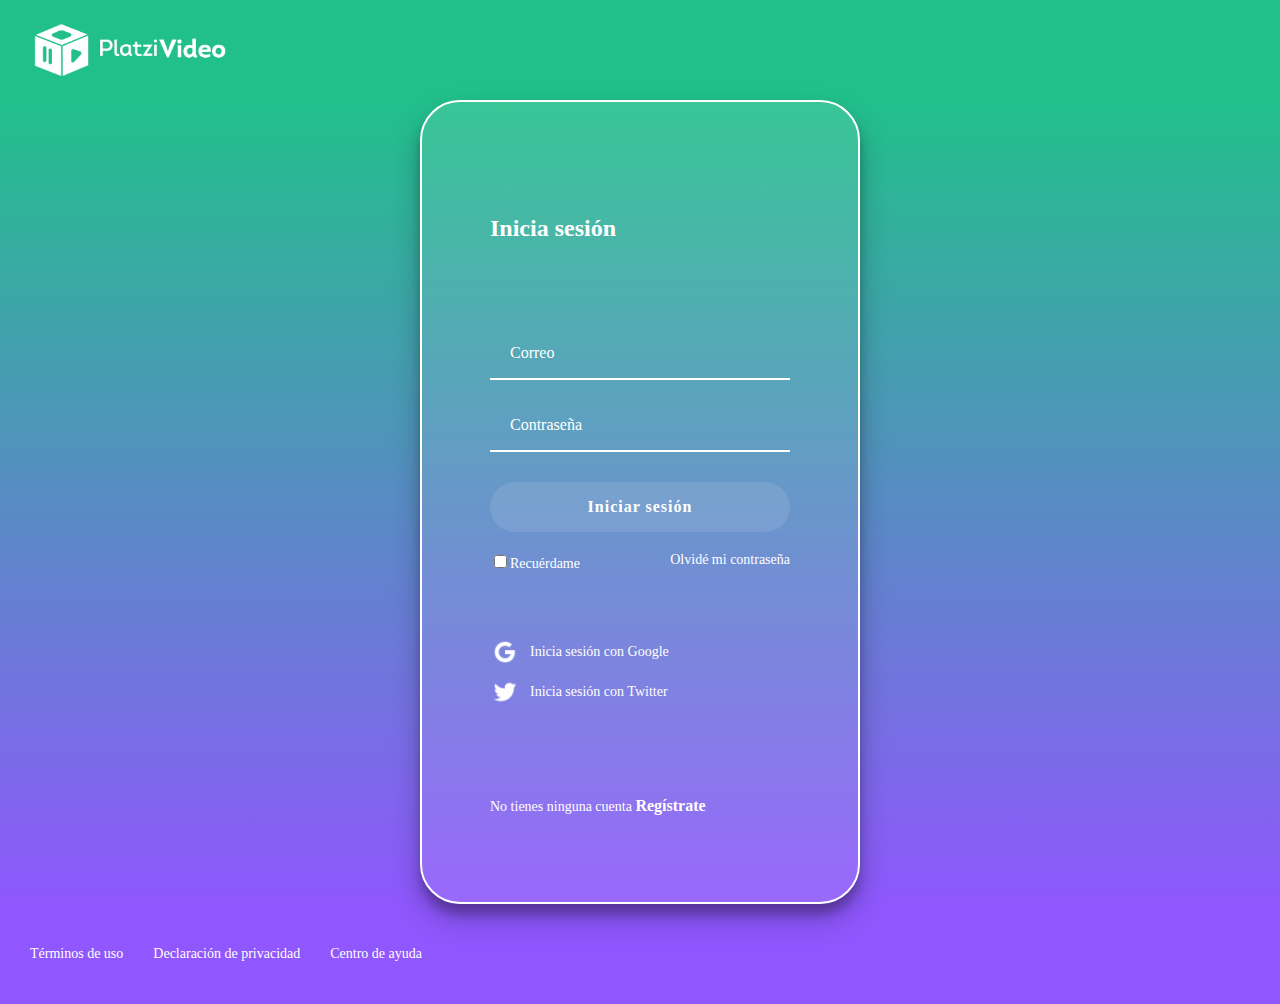
<file: componentes/inicio_sesion.html>
<!DOCTYPE html>
<html lang="en">
<head>
    <meta charset="UTF-8">
    <meta http-equiv="X-UA-Compatible" content="IE=edge">
    <meta name="viewport" content="width=device-width, initial-scale=1.0">
    <!-- font -->
    <link href="https://fonts.googleapis.com/css?family=Muli&display=swap" rel="stylesheet">

   <!-- style -->
    <link rel="stylesheet" href="./style/inicio_sesion.css">
    
    <!-- title -->
    <title>Inicio Sesion</title>
</head>
<body>
    <!-- Header -->
    <header class="header">
        <img class="header__img" src="./img/logo-platzi-video-BW2.png" alt="Platzi Video">
    </header>
    <!-- header -->
    <!-- login -->
    <section class="login">
        <section class="login__container">
          <h2>Inicia sesión</h2>
          <form class="login__container--form">
            <input class="input" type="text" placeholder="Correo">
            <input class="input" type="password" placeholder="Contraseña">
            <button class="button">Iniciar sesión</button>
            <div class="login__container--remember-me">
              <label>
                <input type="checkbox" id="cbox1" value="checkbos">Recuérdame
              </label>
              <a href="./noFound.html">Olvidé mi contraseña</a>
            </div>
          </form>
          <section class="login__container--social-media">
            <div><img src="./img/google-icon.png" alt="Google">Inicia sesión con Google</div>
            <div><img src="./img/twitter-icon.png" alt="Twitter">Inicia sesión con Twitter</div>
          </section>
          <p class="login__container--register">No tienes ninguna cuenta <a href="">Regístrate</a></p>
        </section>
    </section>
    <!-- login -->
    <!-- footer -->
    <footer class="footer">
      <a href="/">Términos de uso</a>
      <a href="/">Declaración de privacidad</a>
      <a href="/">Centro de ayuda</a>
    </footer>
    <!-- footer -->
  <script type="text/javascript">(function(){window['__CF$cv$params']={r:'62dfc8b5cc67f25f',m:'135d67afd1b292dc0c9b6adf277a3d261238641e-1615413293-1800-AfKHr6YTMAgf9vxiD0ySlted5rvPYQR1sJQZ3Tinftdqxr0C6BhblkSRVG/f68BfKZ/e5+xqSllxem8hDQYSKRsU9o5pmpJwfre2lNGA3fOl1llaF6EhAUZ5NkHzrzEheVZYwMifzUcwjvo2k5YJWwHcJ4TWQiBa9x04HIWAuMv45O2LpnKRVsjPCpYRJD/R6P/As/pNHR+ScGHr60WhloLwMsI7mVvET6QcbhfPXRXVCo9FtaT7WaeLEIY2PM5amrHaHfAkm1NU7iMEO+stNpi2ompxhvOUd+IXLiznZNKT',s:[0xb46becb791,0xc90028ddc5],}})();</script>
</body>
</html>
</file>
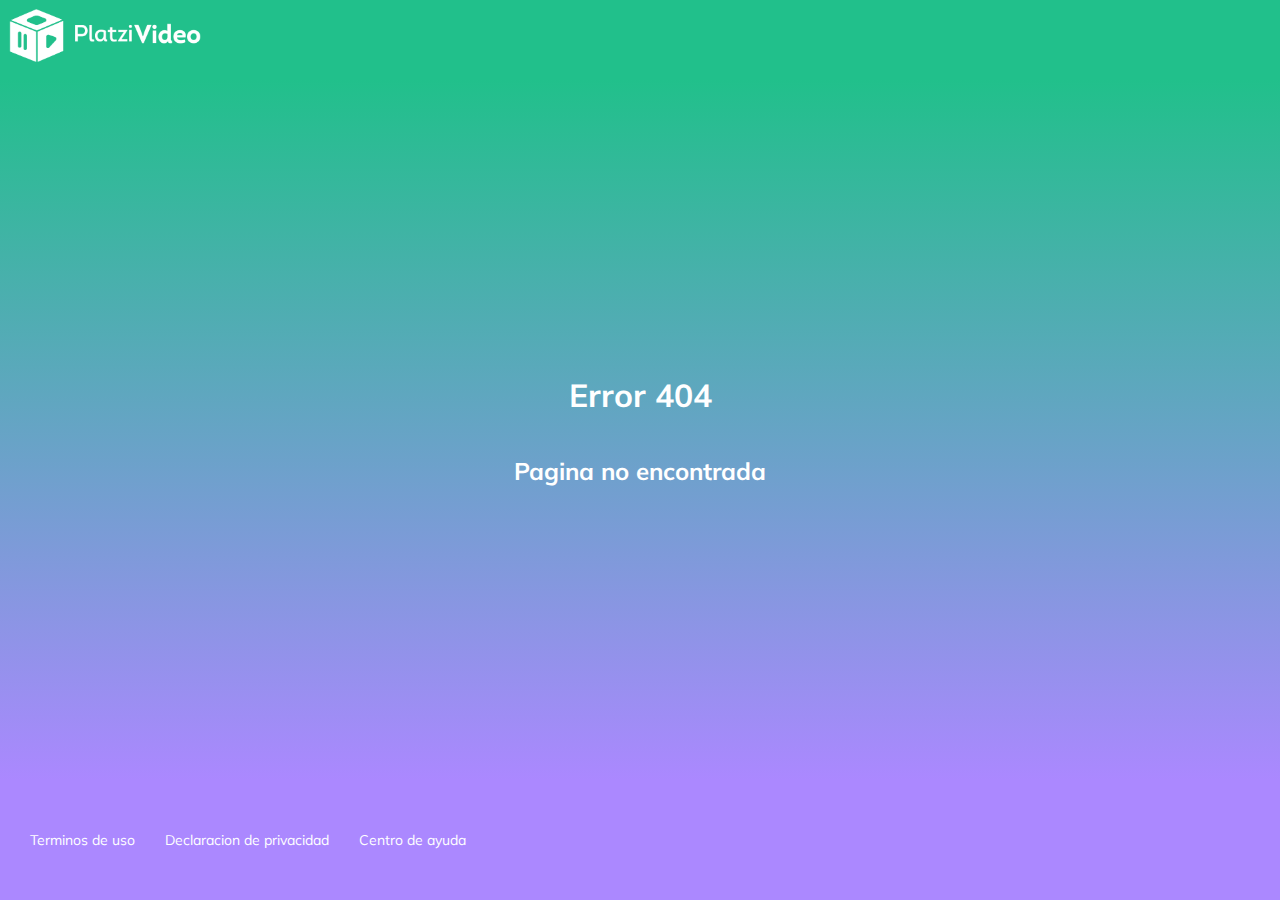
<file: componentes/noFound.html>
<!DOCTYPE html>
<html lang="en">
  <head>
    <meta charset="UTF-8" />
    <meta name="viewport"content="width=device-width, initial-scale=1.0" />
    <link
      href="https://fonts.googleapis.com/css2?family=Mulish&display=swap"
      rel="stylesheet"
    />
    <link rel="stylesheet" href="./nofound.css">
    <title>Error 404</title>
  </head>
  <body>
    <header class="header" ><a href="./index.html">
      <img class="header__img "  src="./img/logo-platzi-video-BW2.png" alt="Imgan de un logo altamente relacionada"/>
    </a>
      <!-- <img src="https://dl.dropboxusercontent.com/s/i6k4vtj3qjzd64y/1912369851.png?dl=0" alt=""> -->
    </header>
    <main>
      <section class="notfound">
        <div class="notfound__container">
          <h1>Error 404</h1>
          <h2 class="animated hinge">Pagina no encontrada</h2>
        </div>
        
      </section>
    </main>
    <footer class="footer">
      <a href="#">Terminos de uso</a>
      <a href="#">Declaracion de privacidad</a>
      <a href="#">Centro de ayuda</a>
    </footer>
  </body>
</html>
</file>
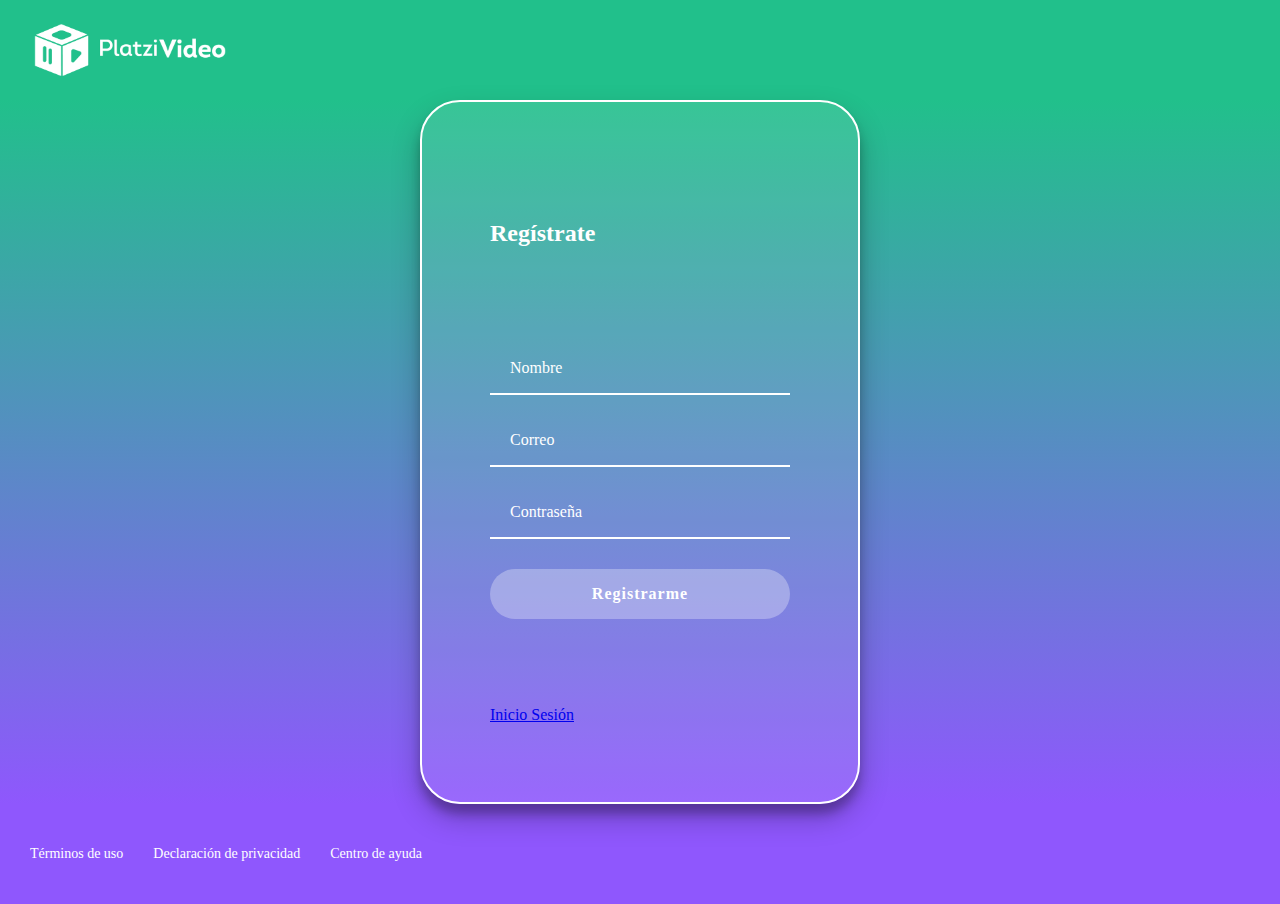
<file: componentes/registro.html>
<!DOCTYPE html>
<html lang="en">
<head>
    <meta charset="UTF-8">
    <meta http-equiv="X-UA-Compatible" content="IE=edge">
    <meta name="viewport" content="width=device-width, initial-scale=1.0">
    <title>Registro</title>
    <link rel="stylesheet" href="./style/registro.css">
</head>
<body>
    <!-- Header -->
    <header class="header">
        <img class="header__img" src="./img/logo-platzi-video-BW2.png" alt="Platzi video">
    </header>
    <!-- header -->
<!-- login -->
    <section class="login">
        <section class="login__container">
          <h2>Regístrate</h2>
          <form class="login__container--form">
            <input class="input" type="text" placeholder="Nombre">
            <input class="input" type="text" placeholder="Correo">
            <input class="input" type="password" placeholder="Contraseña">
            <button class="button">Registrarme</button>
          </form>
          <a class="link" href="/">Inicio Sesión</a>
        </section>
    </section>
    <!-- login -->
    <!-- footer -->
    <footer class="footer">
      <a href="/">Términos de uso</a>
      <a href="/">Declaración de privacidad</a>
      <a href="/">Centro de ayuda</a>
    </footer>
    <!-- footer -->
  <script type="text/javascript">(function(){window['__CF$cv$params']={r:'62dfc8b5cc67f25f',m:'135d67afd1b292dc0c9b6adf277a3d261238641e-1615413293-1800-AfKHr6YTMAgf9vxiD0ySlted5rvPYQR1sJQZ3Tinftdqxr0C6BhblkSRVG/f68BfKZ/e5+xqSllxem8hDQYSKRsU9o5pmpJwfre2lNGA3fOl1llaF6EhAUZ5NkHzrzEheVZYwMifzUcwjvo2k5YJWwHcJ4TWQiBa9x04HIWAuMv45O2LpnKRVsjPCpYRJD/R6P/As/pNHR+ScGHr60WhloLwMsI7mVvET6QcbhfPXRXVCo9FtaT7WaeLEIY2PM5amrHaHfAkm1NU7iMEO+stNpi2ompxhvOUd+IXLiznZNKT',s:[0xb46becb791,0xc90028ddc5],}})();</script>
</body>
</html>
</file>
<file: componentes/style/inicio_sesion.css>
body {
    margin: 0;
    font-family: 'Akaya Telivigala', cursive;
  }
  .header {
    align-items: center;
    background-color: #21c08b;
    color: white;
    display: flex;
    height: 100px;
    justify-content: space-between;
    top: 0px;
    width: 100%;
  }
  .header__img {
    margin-left: 30px;
    width: 200px;
  }
  .login{
    background: linear-gradient(#21C08B, #8f57fd);
    display: flex;
    align-items: center;
    justify-content: center;
    flex-direction: column;
    padding: 0px 30px;
    min-height: calc(100vh - 200px);
  }

  .login__container{
    background-color:rgba(255, 255, 255, 0.1) ;
    border: 2px solid white;
    border-radius: 40px;
    box-shadow: 0 14px 28px rgba(0,0,0,0.25), 0 10px 10px rgba(0,0,0,0.22);
    color: white;
    padding: 60px 68px 40px;
    min-height: 700px;
    width: 300px;
    display: flex;
    justify-content: space-around;
    flex-direction: column;
  }

  .login__container--form{
    display: flex;
    flex-direction: column;
  }
  .login__container--form label{
    font-size: 14px;
  }
  .login__container--remember-me{
    color: white;
    display: flex;
    justify-content: space-between;
    margin-top: 10px;
  }
  .login__container--remember-me a{
    color: white;
    font-size: 14px;
    text-decoration: none;
  }
  .login__container--remember-me a:hover{
    text-decoration: underline;
  }
  .login__container--social-media > div{
    display: flex;
    align-items: center;
    font-size: 14px;
    margin-bottom: 10px;
  }
  .login__container--social-media >div > img{
    width: 30px;
    margin-right: 10px;
  }
  .login__container--register{
    font-size: 14px;
  }
  .login__container--register a{
    color: white;
    font-size: 16px;
    font-weight: bold;
    text-decoration: none;
  }
  .login__container--register a:hover{
    text-decoration: underline;
  }
  .input{
    background-color: transparent;
    border-left: 0;
    border-top: 0;
    border-right: 0;
    border-bottom: 2px solid white;
    font-size: 16px;
    font-family: 'Akaya Telivigala', cursive;
    margin-bottom: 20px;
    padding:0px 20px ;
    outline: none;
    height: 50px;
    color: white;
  }
  ::placeholder{
    color: white;
  }
  .button{
    background-color: rgba(255, 255, 255, 0.1);
    border:none;
    border-radius: 25px;
    color: white;
    cursor: pointer;
    font-size: 16px;
    font-weight: bold;
    font-family: 'Akaya Telivigala', cursive;
    height: 50px;
    letter-spacing: 1px;
    margin: 10px 0px
  }
  .footer {
    background-color:#8f57fd ;
    display: flex;
    align-items: center;
    height: 100px;
    width: 100%;
  }
  .footer a{
    color: white;
    cursor: pointer;
    font-size: 14px;
    padding-left: 30px;
    text-decoration: none;
  }
  .footer a:hover{
    text-decoration: underline;
  }
  @media only screen and (max-width:600px){
    .login__container{
      background-color: transparent;
      border: none;
      box-shadow: none;
      padding: 0;
      width: 100%;
    }
    .footer{
      align-items: flex-start;
      flex-direction: column;
    }
  }
</file>
<file: componentes/nofound.css>
body {
    font-family: "Mulish", sans-serif;
    margin: 0;
    box-sizing: border-box;
  }
  main {
    width: 100%;
  }
  
  .header {
    display: flex;
    justify-content: space-between;
    width: 100%;
    height: 80px;
    background-color: #21c08b;
  }
  
  .header__img {
    width: 200px;
    margin: 5px;
    cursor: pointer;
  }
  
  .notfound {
    width: 100%;
    background: linear-gradient(#21c08b, #ab88ff);
    display: flex;
    align-items: center;
    justify-content: center;
    flex-direction: column;
  }
  
  .notfound__container {
    display: flex;
    height: calc(100vh - 200px);
    color: white;
    align-items: center;
    justify-content: center;
    flex-direction: column;
  }
  
  .notfound__containerh1 {
    font-size: 40px;
    font-weight: bold;
  }
  
  .notfound__containerh2 {
    font-size: 18px;
  }
  
  /* Creacion de una animacion */
  .animated {
    animation-duration: 2.5s;
    animation-fill-mode: both;
    animation-iteration-count: infinite;
  }
  
  @keyframes hinge {
    0% {
      transform: rotate(0);
      transform-origin: top left;
      animation-timing-function: ease-in-out;
    }
    20%,
    60% {
      transform: rotate(80deg);
      transform-origin: top left;
      animation-timing-function: ease-in-out;
    }
    40% {
      transform: rotate(60deg);
      transform-origin: top left;
      animation-timing-function: ease-in-out;
    }
    80% {
      transform: rotate(60deg) translateY(0);
      transform-origin: top left;
      animation-timing-function: ease-in-out;
    }
    100% {
      transform: translateY(284px);
    }
  }
  
  .hinge {
    margin: 20px;
    animation-name: hinge;
  }
  
  /* Cierre de una animacion */
  .footer {
    display: flex;
    align-items: center;
    height: 120px;
    width: 100%;
    background: #ab88ff;
  }
  
  .footer a {
    color: white;
    cursor: pointer;
    font-size: 14px;
    font-family: "Mulish", sans-serif;
    text-decoration: none;
    padding-left: 30px;
  }
  
  .footera:hover {
    text-decoration: underline;
  }
</file>
<file: componentes/style/registro.css>
body {
    margin: 0;
    font-family: 'Akaya Telivigala', cursive;
  }
  .header {
    align-items: center;
    background-color: #21c08b;
    color: white;
    display: flex;
    height: 100px;
    justify-content: space-between;
    top: 0px;
    width: 100%;
  }
  .header__img {
    margin-left: 30px;
    width: 200px;
  }
  .login{
    background: linear-gradient(#21C08B, #8f57fd);
    display: flex;
    align-items: center;
    justify-content: center;
    flex-direction: column;
    padding: 0px 30px;
    min-height: calc(100vh - 200px);
  }

  .login__container{
    background-color:rgba(255, 255, 255, 0.1) ;
    border: 2px solid white;
    border-radius: 40px;
    box-shadow: 0 14px 28px rgba(0,0,0,0.25), 0 10px 10px rgba(0,0,0,0.22);
    color: white;
    padding: 60px 68px 40px;
    min-height: 600px;
    width: 300px;
    display: flex;
    justify-content: space-around;
    flex-direction: column;
  }

  .login__container--form{
    display:flex;
    flex-direction: column;
  }
  /* .login__container--form label{
    font-size: 14px; 
  }*/
  .login__container--form a{
    color: white;
    cursor: pointer;
    font-size: 16px;
    padding-left: 100px;
    padding-top: 20px;
    text-align: center;
    text-decoration: none;
  }
  .login__container a:hover{
      text-decoration: underline;
  }
  .input{
    background-color: transparent;
    border-left: 0;
    border-top: 0;
    border-right: 0;
    border-bottom: 2px solid white;
    font-size: 16px;
    font-family: 'Akaya Telivigala', cursive;
    margin-bottom: 20px;
    padding:0px 20px ;
    outline: none;
    height: 50px;
    color: white;
  }
  ::placeholder{
    color: white;
  }
  .button{
    background-color: rgba(255, 255, 255, 0.3);
    border:none;
    border-radius: 25px;
    color: white;
    cursor: pointer;
    font-size: 16px;
    font-weight: bold;
    font-family: 'Akaya Telivigala', cursive;
    height: 50px;
    letter-spacing: 1px;
    margin: 10px 0px
  }
  
  .footer {
    background-color:#8f57fd ;
    display: flex;
    align-items: center;
    height: 100px;
    width: 100%;
  }
  .footer a{
    color: white;
    cursor: pointer;
    font-size: 14px;
    padding-left: 30px;
    text-decoration: none;
  }
  .footer a:hover{
    text-decoration: underline;
  }

  @media only screen and (max-width: 600px) {
    .register__container {
      background-color: transparent;
      border: none;
      box-shadow: none;
      padding: 0px;
      width: 100%;
    }
  
    .footer {
      align-items: flex-start;
      flex-direction: column;
    }
  }
</file>
